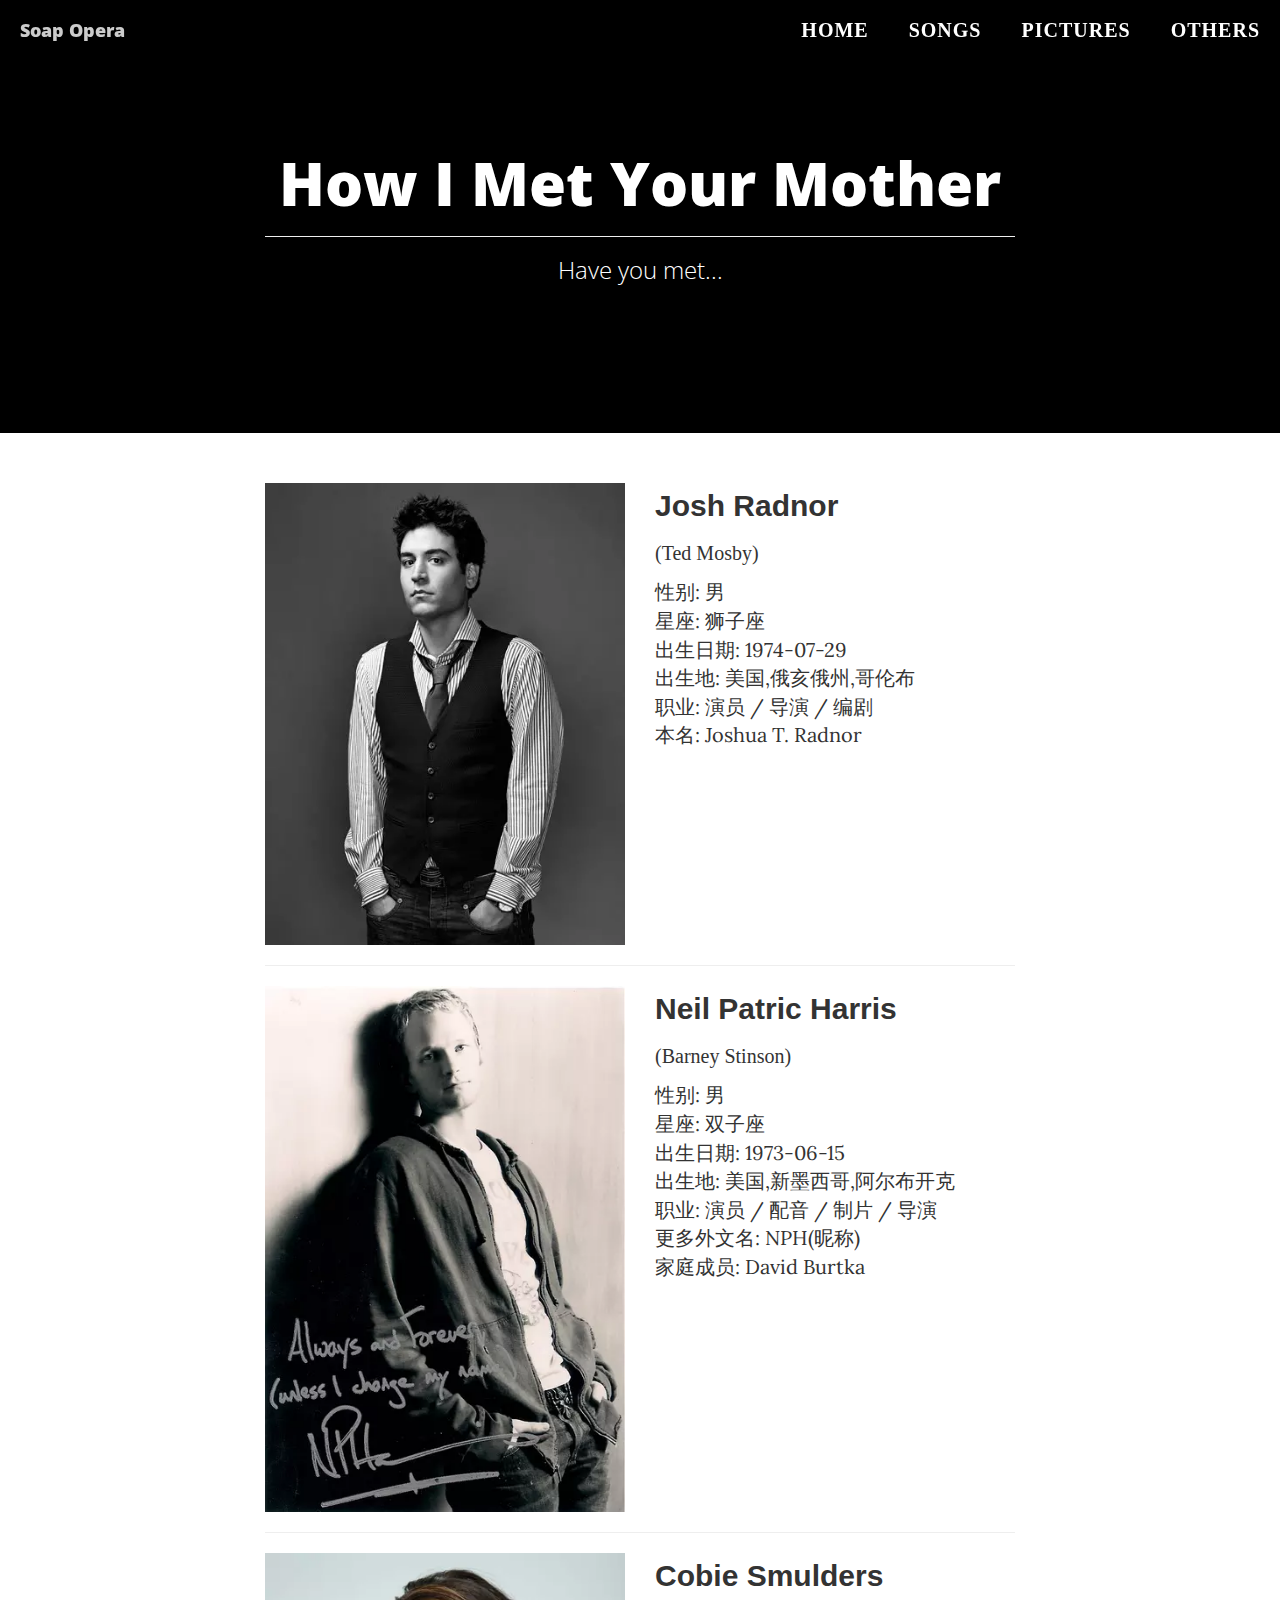
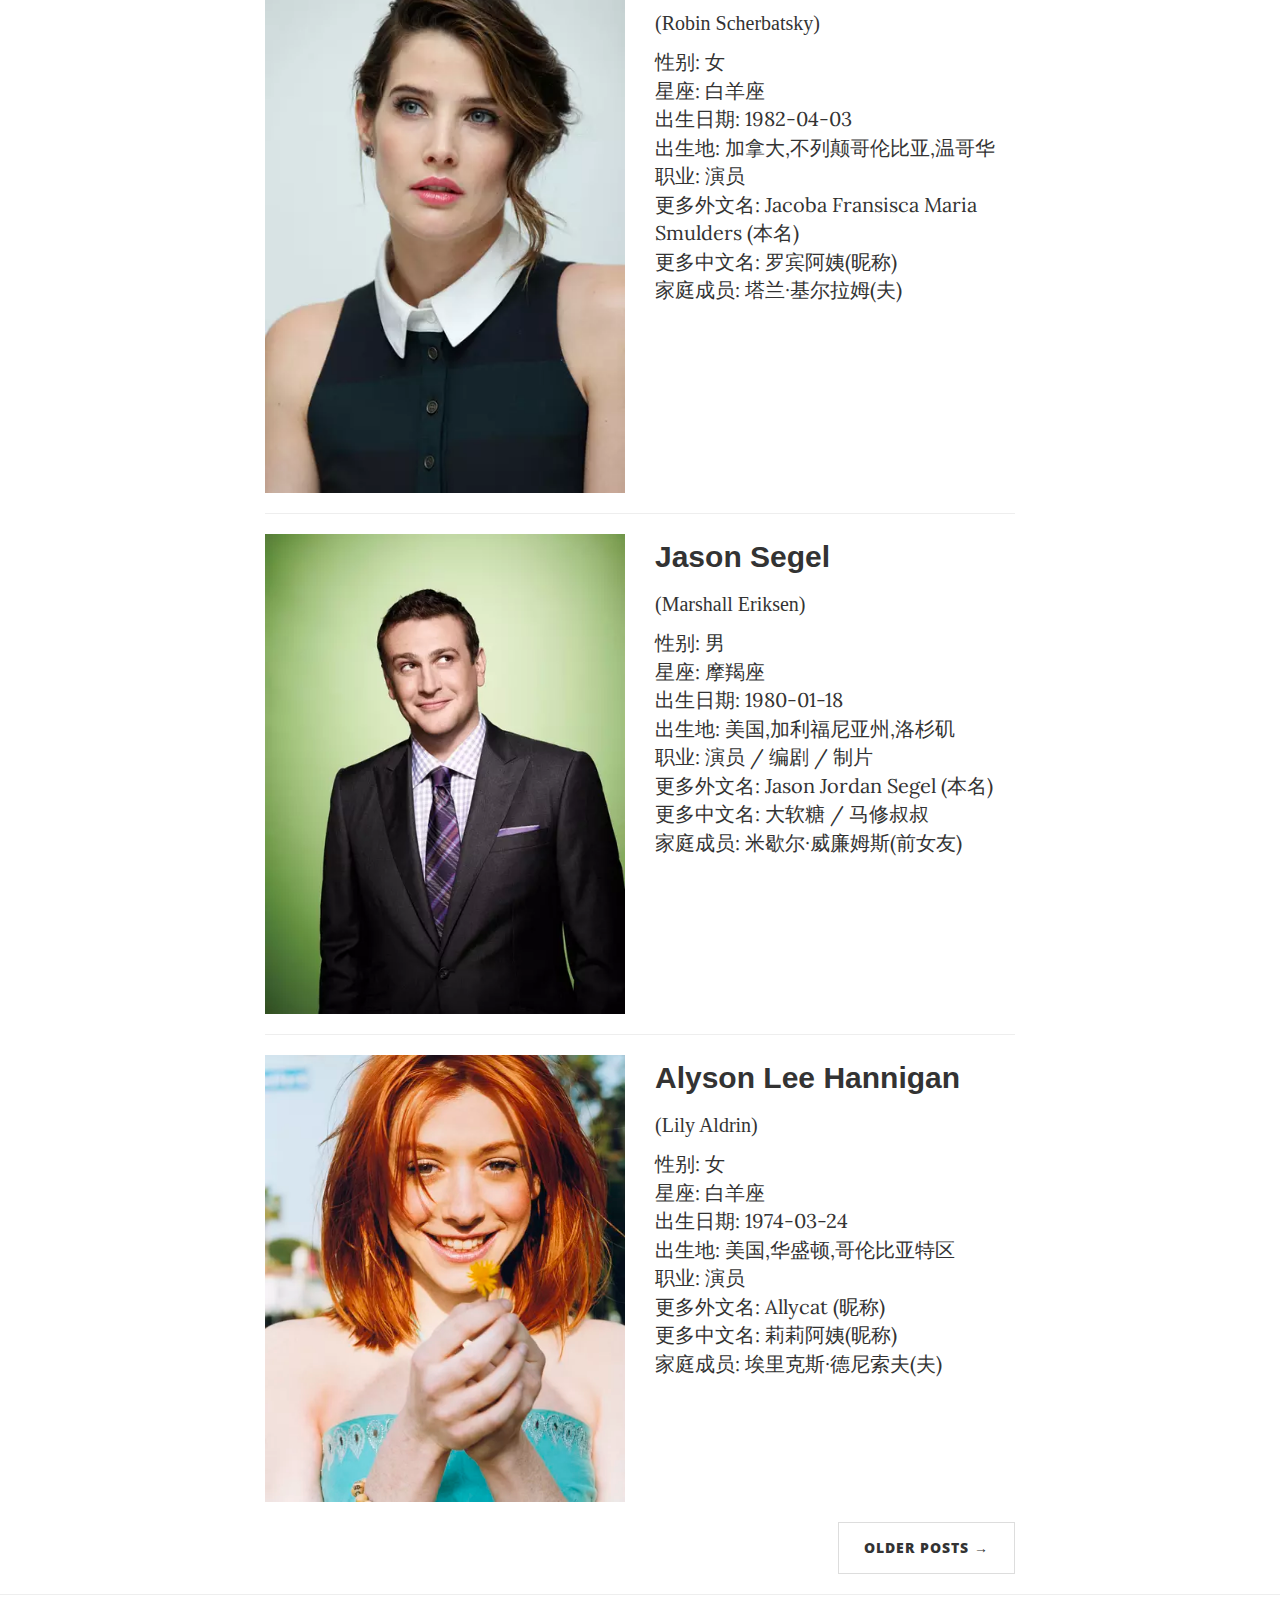
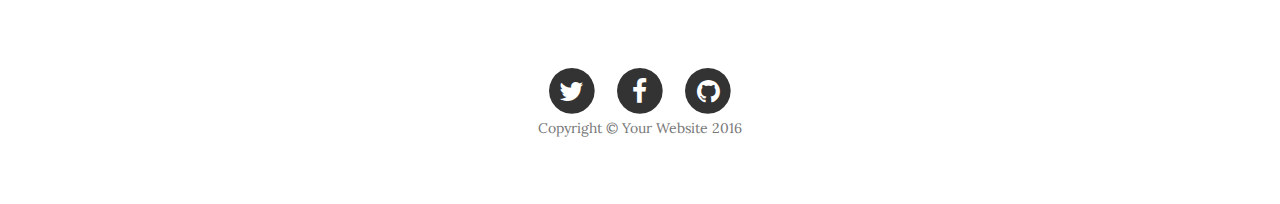
<file: girlscodingdaydemo/index.html>
<!DOCTYPE html>
<html lang="en">

<head>

    <meta charset="utf-8">
    <meta http-equiv="X-UA-Compatible" content="IE=edge">
    <meta name="viewport" content="width=device-width, initial-scale=1">
    <meta name="description" content="">
    <meta name="author" content="">

    <title>How I Met Your Mother</title>

    <!-- Bootstrap Core CSS -->
    <link href="vendor/bootstrap/css/bootstrap.min.css" rel="stylesheet">

    <!-- Theme CSS -->
    <link href="css/clean-blog.css" rel="stylesheet">

    <!-- Custom Fonts -->
    <link href="vendor/font-awesome/css/font-awesome.min.css" rel="stylesheet" type="text/css">
    <link href='https://fonts.googleapis.com/css?family=Lora:400,700,400italic,700italic' rel='stylesheet' type='text/css'>
    <link href='https://fonts.googleapis.com/css?family=Open+Sans:300italic,400italic,600italic,700italic,800italic,400,300,600,700,800' rel='stylesheet' type='text/css'>

    <!-- HTML5 Shim and Respond.js IE8 support of HTML5 elements and media queries -->
    <!-- WARNING: Respond.js doesn't work if you view the page via file:// -->
    <!--[if lt IE 9]>
        <script src="https://oss.maxcdn.com/libs/html5shiv/3.7.0/html5shiv.js"></script>
        <script src="https://oss.maxcdn.com/libs/respond.js/1.4.2/respond.min.js"></script>
    <![endif]-->

</head>

<body>

    <!-- Navigation -->
    <nav class="navbar navbar-default navbar-custom navbar-fixed-top">
        <div class="container-fluid">
            <!-- Brand and toggle get grouped for better mobile display -->
            <div class="navbar-header page-scroll">
                <button type="button" class="navbar-toggle" data-toggle="collapse" data-target="#bs-example-navbar-collapse-1">
                    <span class="sr-only">Toggle navigation</span>
                    Menu <i class="fa fa-bars"></i>
                </button>
                <a class="navbar-brand" href="index.html">Soap Opera</a>
            </div>

            <!-- Collect the nav links, forms, and other content for toggling -->
            <div class="collapse navbar-collapse" id="bs-example-navbar-collapse-1">
                <ul class="nav navbar-nav navbar-right">
                    <li>
                        <a href="index.html" style="font-family:times;font-size:20px;color:white">Home</a>
                    </li>
                    <li>
                        <a href="about.html" style="font-family:times;font-size:20px;color:white">Songs</a>
                    </li>
                    <li>
                        <a href="post.html" style="font-family:times;font-size:20px;color:white">Pictures</a>
                    </li>
                    <li>
                        <a href="contact.html" style="font-family:times;font-size:20px;color:white">Others</a>
                    </li>
                </ul>
            </div>
            <!-- /.navbar-collapse -->
        </div>
        <!-- /.container -->
    </nav>

    <!-- Page Header -->
    <!-- Set your background image for this header on the line below. -->
    <header class="intro-header" style="background-color: black">
        <div class="container">
            <div class="row">
                <div class="col-lg-8 col-lg-offset-2 col-md-10 col-md-offset-1">
                    <div class="site-heading">
                        <h1>How I Met Your Mother</h1>
                        <hr class="large">
                        <span class="subheading">Have you met...</span>
                    </div>
                </div>
            </div>
        </div>
    </header>

    <!-- Main Content -->
    <div class="container">
        <div class="row">
            <div class="col-lg-8 col-lg-offset-2 col-md-10 col-md-offset-1">
                <div class="post-preview">
                  <div class="row">
                      <div class="col-md-6">
                        <img src="img/p1705866415.webp" class="img-responsive">
                      </div>
                      <div class="col-md-6">
                        <p style="font-family: Helvetica;font-weight: bold;font-size: 30px"> Josh Radnor</p>
                        <p style="font-family: Times;font-size: 20px">  (Ted Mosby) </p>
                        <p1> 性别: 男 <br/>
                             星座: 狮子座 <br/>
                             出生日期: 1974-07-29 <br/>
                             出生地: 美国,俄亥俄州,哥伦布 <br />
                             职业: 演员 / 导演 / 编剧 <br />
                             本名: Joshua T. Radnor
                           </p1>
                      </div>
                  </div>

                  <hr>

                  <div class="row">
                      <div class="col-md-6">
                        <img src="img/p768793047.webp" class="img-responsive">
                      </div>
                      <div class="col-md-6">
                        <p style="font-family: Helvetica;font-weight: bold;font-size: 30px"> Neil Patric Harris</p>
                        <p style="font-family: Times;font-size: 20px">  (Barney Stinson) </p>
                        <p1> 性别: 男 <br/>
                             星座: 双子座 <br/>
                             出生日期: 1973-06-15 <br/>
                             出生地: 美国,新墨西哥,阿尔布开克 <br/>
                             职业: 演员 / 配音 / 制片 / 导演 <br/>
                             更多外文名: NPH(昵称) <br/>
                             家庭成员: David Burtka
                           </p1>
                      </div>
                  </div>

                  <hr>

                  <div class="row">
                      <div class="col-md-6">
                        <img src="img/p2238544967.webp" class="img-responsive">
                      </div>
                      <div class="col-md-6">
                        <p style="font-family: Helvetica;font-weight: bold;font-size: 30px"> Cobie Smulders</p>
                        <p style="font-family: Times;font-size: 20px">  (Robin Scherbatsky) </p>
                        <p1> 性别: 女 <br/>
                             星座: 白羊座 <br/>
                             出生日期: 1982-04-03 <br/>
                             出生地: 加拿大,不列颠哥伦比亚,温哥华 <br/>
                             职业: 演员 <br/>
                             更多外文名: Jacoba Fransisca Maria Smulders (本名) <br/>
                             更多中文名: 罗宾阿姨(昵称) <br/>
                             家庭成员: 塔兰·基尔拉姆(夫)
                           </p1>
                      </div>
                  </div>

                  <hr>

                  <div class="row">
                      <div class="col-md-6">
                        <img src="img/p1739980890.webp" class="img-responsive">
                      </div>
                      <div class="col-md-6">
                        <p style="font-family: Helvetica;font-weight: bold;font-size: 30px"> Jason Segel</p>
                        <p style="font-family: Times;font-size: 20px">  (Marshall Eriksen) </p>
                        <p1> 性别: 男 <br/>
                             星座: 摩羯座 <br/>
                             出生日期: 1980-01-18 <br/>
                             出生地: 美国,加利福尼亚州,洛杉矶 <br/>
                             职业: 演员 / 编剧 / 制片 <br/>
                             更多外文名: Jason Jordan Segel (本名) <br/>
                             更多中文名: 大软糖 / 马修叔叔 <br/>
                             家庭成员: 米歇尔·威廉姆斯(前女友)
                           </p1>
                      </div>
                  </div>

                  <hr>

                  <div class="row">
                      <div class="col-md-6">
                        <img src="img/p1145423406.webp" class="img-responsive">
                      </div>
                      <div class="col-md-6">
                        <p style="font-family: Helvetica;font-weight: bold;font-size: 30px"> Alyson Lee Hannigan</p>
                        <p style="font-family: Times;font-size: 20px">  (Lily Aldrin) </p>
                        <p1> 性别: 女 <br/>
                             星座: 白羊座 <br/>
                             出生日期: 1974-03-24 <br/>
                             出生地: 美国,华盛顿,哥伦比亚特区 <br/>
                             职业: 演员 <br/>
                             更多外文名: Allycat (昵称) <br/>
                             更多中文名: 莉莉阿姨(昵称) <br/>
                             家庭成员: 埃里克斯·德尼索夫(夫)
                           </p1>
                      </div>
                  </div>
                </div>

                <!-- Pager -->
                <ul class="pager">
                    <li class="next">
                        <a href="#">Older Posts &rarr;</a>
                    </li>
                </ul>
            </div>
        </div>
    </div>

    <hr>

    <!-- Footer -->
    <footer>
        <div class="container">
            <div class="row">
                <div class="col-lg-8 col-lg-offset-2 col-md-10 col-md-offset-1">
                    <ul class="list-inline text-center">
                        <li>
                            <a href="#">
                                <span class="fa-stack fa-lg">
                                    <i class="fa fa-circle fa-stack-2x"></i>
                                    <i class="fa fa-twitter fa-stack-1x fa-inverse"></i>
                                </span>
                            </a>
                        </li>
                        <li>
                            <a href="#">
                                <span class="fa-stack fa-lg">
                                    <i class="fa fa-circle fa-stack-2x"></i>
                                    <i class="fa fa-facebook fa-stack-1x fa-inverse"></i>
                                </span>
                            </a>
                        </li>
                        <li>
                            <a href="#">
                                <span class="fa-stack fa-lg">
                                    <i class="fa fa-circle fa-stack-2x"></i>
                                    <i class="fa fa-github fa-stack-1x fa-inverse"></i>
                                </span>
                            </a>
                        </li>
                    </ul>
                    <p class="copyright text-muted">Copyright &copy; Your Website 2016</p>
                </div>
            </div>
        </div>
    </footer>

    <!-- jQuery -->
    <script src="vendor/jquery/jquery.min.js"></script>

    <!-- Bootstrap Core JavaScript -->
    <script src="vendor/bootstrap/js/bootstrap.min.js"></script>

    <!-- Contact Form JavaScript -->
    <script src="js/jqBootstrapValidation.js"></script>
    <script src="js/contact_me.js"></script>

    <!-- Theme JavaScript -->
    <script src="js/clean-blog.min.js"></script>

</body>

</html>
</file>
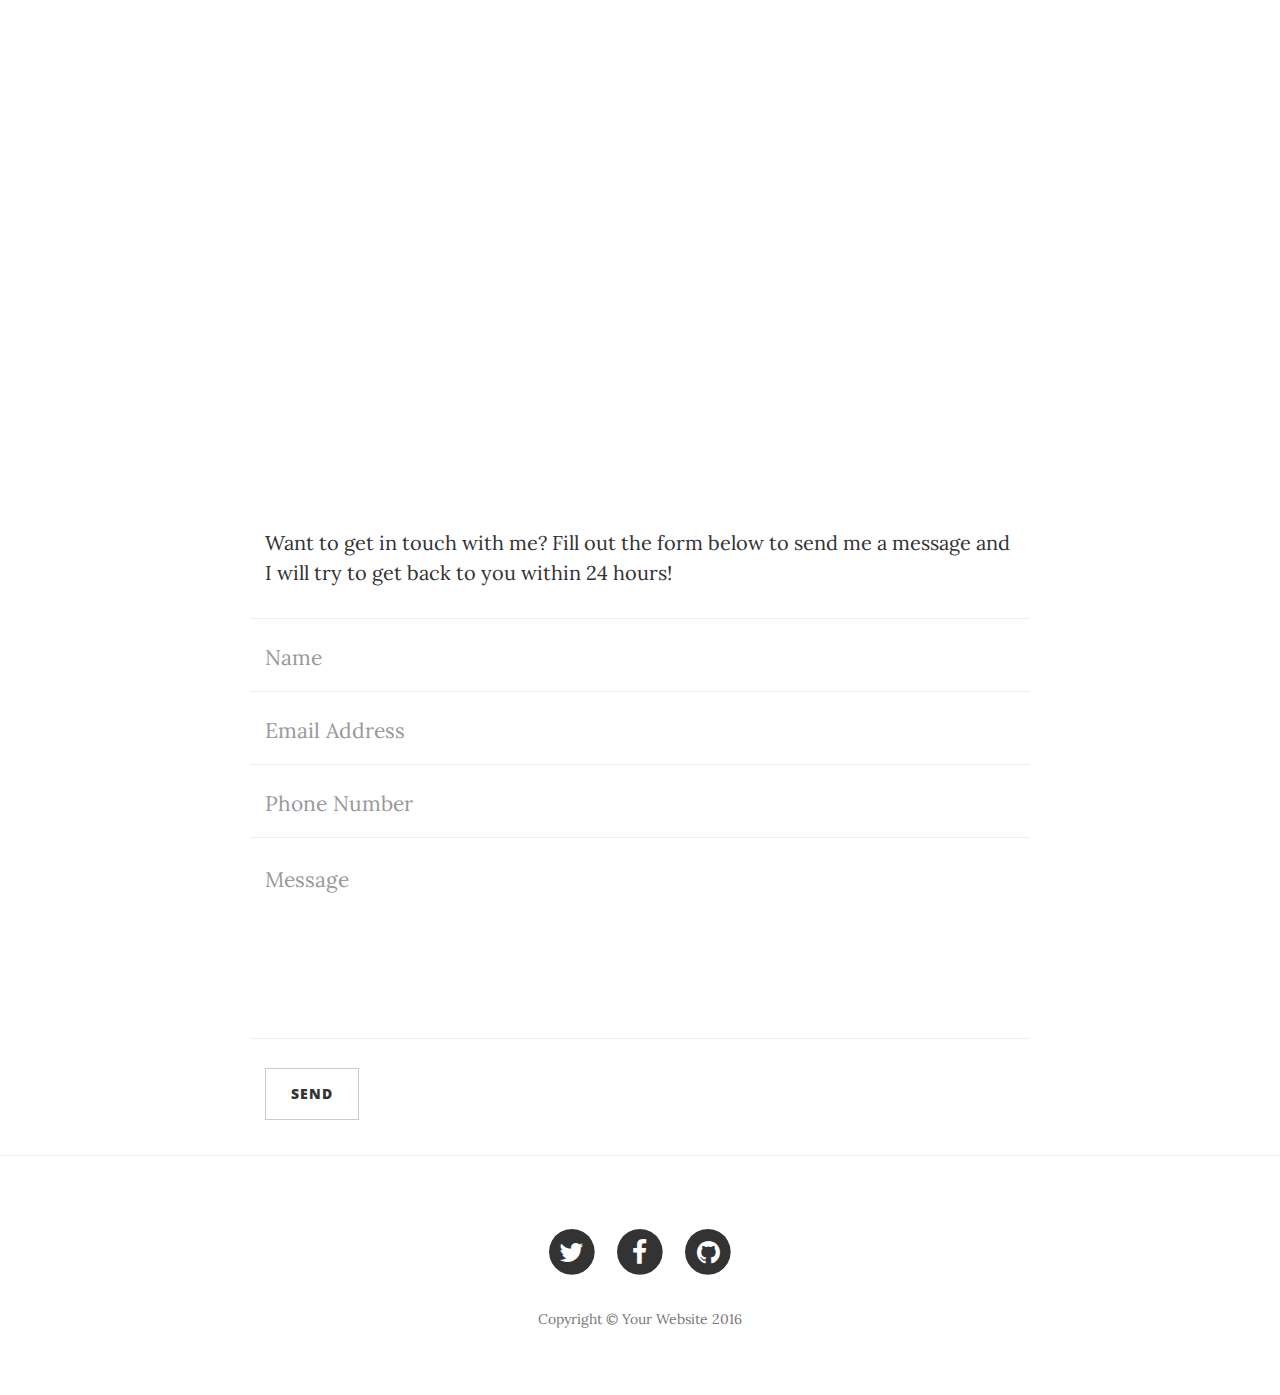
<file: girlscodingdaydemo/contact.html>
<!DOCTYPE html>
<html lang="en">

<head>

    <meta charset="utf-8">
    <meta http-equiv="X-UA-Compatible" content="IE=edge">
    <meta name="viewport" content="width=device-width, initial-scale=1">
    <meta name="description" content="">
    <meta name="author" content="">

    <title>Clean Blog - Contact</title>

    <!-- Bootstrap Core CSS -->
    <link href="vendor/bootstrap/css/bootstrap.min.css" rel="stylesheet">

    <!-- Theme CSS -->
    <link href="css/clean-blog.min.css" rel="stylesheet">

    <!-- Custom Fonts -->
    <link href="vendor/font-awesome/css/font-awesome.min.css" rel="stylesheet" type="text/css">
    <link href='https://fonts.googleapis.com/css?family=Lora:400,700,400italic,700italic' rel='stylesheet' type='text/css'>
    <link href='https://fonts.googleapis.com/css?family=Open+Sans:300italic,400italic,600italic,700italic,800italic,400,300,600,700,800' rel='stylesheet' type='text/css'>

    <!-- HTML5 Shim and Respond.js IE8 support of HTML5 elements and media queries -->
    <!-- WARNING: Respond.js doesn't work if you view the page via file:// -->
    <!--[if lt IE 9]>
        <script src="https://oss.maxcdn.com/libs/html5shiv/3.7.0/html5shiv.js"></script>
        <script src="https://oss.maxcdn.com/libs/respond.js/1.4.2/respond.min.js"></script>
    <![endif]-->

</head>

<body>

    <!-- Navigation -->
    <nav class="navbar navbar-default navbar-custom navbar-fixed-top">
        <div class="container-fluid">
            <!-- Brand and toggle get grouped for better mobile display -->
            <div class="navbar-header page-scroll">
                <button type="button" class="navbar-toggle" data-toggle="collapse" data-target="#bs-example-navbar-collapse-1">
                    <span class="sr-only">Toggle navigation</span>
                    Menu <i class="fa fa-bars"></i>
                </button>
                <a class="navbar-brand" href="index.html">Start Bootstrap</a>
            </div>

            <!-- Collect the nav links, forms, and other content for toggling -->
            <div class="collapse navbar-collapse" id="bs-example-navbar-collapse-1">
                <ul class="nav navbar-nav navbar-right">
                    <li>
                        <a href="index.html">Home</a>
                    </li>
                    <li>
                        <a href="about.html">About</a>
                    </li>
                    <li>
                        <a href="post.html">Sample Post</a>
                    </li>
                    <li>
                        <a href="contact.html">Contact</a>
                    </li>
                </ul>
            </div>
            <!-- /.navbar-collapse -->
        </div>
        <!-- /.container -->
    </nav>

    <!-- Page Header -->
    <!-- Set your background image for this header on the line below. -->
    <header class="intro-header" style="background-image: url('https://img3.doubanio.com/view/photo/raw/public/p2160283654.jpg')">
        <div class="container">
            <div class="row">
                <div class="col-lg-8 col-lg-offset-2 col-md-10 col-md-offset-1">
                    <div class="page-heading">
                        <h1>Contact Me</h1>
                        <hr class="small">
                        <span class="subheading">Have questions? I have answers (maybe).</span>
                    </div>
                </div>
            </div>
        </div>
    </header>

    <!-- Main Content -->
    <div class="container">
        <div class="row">
            <div class="col-lg-8 col-lg-offset-2 col-md-10 col-md-offset-1">
                <p>Want to get in touch with me? Fill out the form below to send me a message and I will try to get back to you within 24 hours!</p>
                <!-- Contact Form - Enter your email address on line 19 of the mail/contact_me.php file to make this form work. -->
                <!-- WARNING: Some web hosts do not allow emails to be sent through forms to common mail hosts like Gmail or Yahoo. It's recommended that you use a private domain email address! -->
                <!-- NOTE: To use the contact form, your site must be on a live web host with PHP! The form will not work locally! -->
                <form name="sentMessage" id="contactForm" novalidate>
                    <div class="row control-group">
                        <div class="form-group col-xs-12 floating-label-form-group controls">
                            <label>Name</label>
                            <input type="text" class="form-control" placeholder="Name" id="name" required data-validation-required-message="Please enter your name.">
                            <p class="help-block text-danger"></p>
                        </div>
                    </div>
                    <div class="row control-group">
                        <div class="form-group col-xs-12 floating-label-form-group controls">
                            <label>Email Address</label>
                            <input type="email" class="form-control" placeholder="Email Address" id="email" required data-validation-required-message="Please enter your email address.">
                            <p class="help-block text-danger"></p>
                        </div>
                    </div>
                    <div class="row control-group">
                        <div class="form-group col-xs-12 floating-label-form-group controls">
                            <label>Phone Number</label>
                            <input type="tel" class="form-control" placeholder="Phone Number" id="phone" required data-validation-required-message="Please enter your phone number.">
                            <p class="help-block text-danger"></p>
                        </div>
                    </div>
                    <div class="row control-group">
                        <div class="form-group col-xs-12 floating-label-form-group controls">
                            <label>Message</label>
                            <textarea rows="5" class="form-control" placeholder="Message" id="message" required data-validation-required-message="Please enter a message."></textarea>
                            <p class="help-block text-danger"></p>
                        </div>
                    </div>
                    <br>
                    <div id="success"></div>
                    <div class="row">
                        <div class="form-group col-xs-12">
                            <button type="submit" class="btn btn-default">Send</button>
                        </div>
                    </div>
                </form>
            </div>
        </div>
    </div>

    <hr>

    <!-- Footer -->
    <footer>
        <div class="container">
            <div class="row">
                <div class="col-lg-8 col-lg-offset-2 col-md-10 col-md-offset-1">
                    <ul class="list-inline text-center">
                        <li>
                            <a href="#">
                                <span class="fa-stack fa-lg">
                                    <i class="fa fa-circle fa-stack-2x"></i>
                                    <i class="fa fa-twitter fa-stack-1x fa-inverse"></i>
                                </span>
                            </a>
                        </li>
                        <li>
                            <a href="#">
                                <span class="fa-stack fa-lg">
                                    <i class="fa fa-circle fa-stack-2x"></i>
                                    <i class="fa fa-facebook fa-stack-1x fa-inverse"></i>
                                </span>
                            </a>
                        </li>
                        <li>
                            <a href="#">
                                <span class="fa-stack fa-lg">
                                    <i class="fa fa-circle fa-stack-2x"></i>
                                    <i class="fa fa-github fa-stack-1x fa-inverse"></i>
                                </span>
                            </a>
                        </li>
                    </ul>
                    <p class="copyright text-muted">Copyright &copy; Your Website 2016</p>
                </div>
            </div>
        </div>
    </footer>

    <!-- jQuery -->
    <script src="vendor/jquery/jquery.min.js"></script>

    <!-- Bootstrap Core JavaScript -->
    <script src="vendor/bootstrap/js/bootstrap.min.js"></script>

    <!-- Contact Form JavaScript -->
    <script src="js/jqBootstrapValidation.js"></script>
    <script src="js/contact_me.js"></script>

    <!-- Theme JavaScript -->
    <script src="js/clean-blog.min.js"></script>

</body>

</html>
</file>
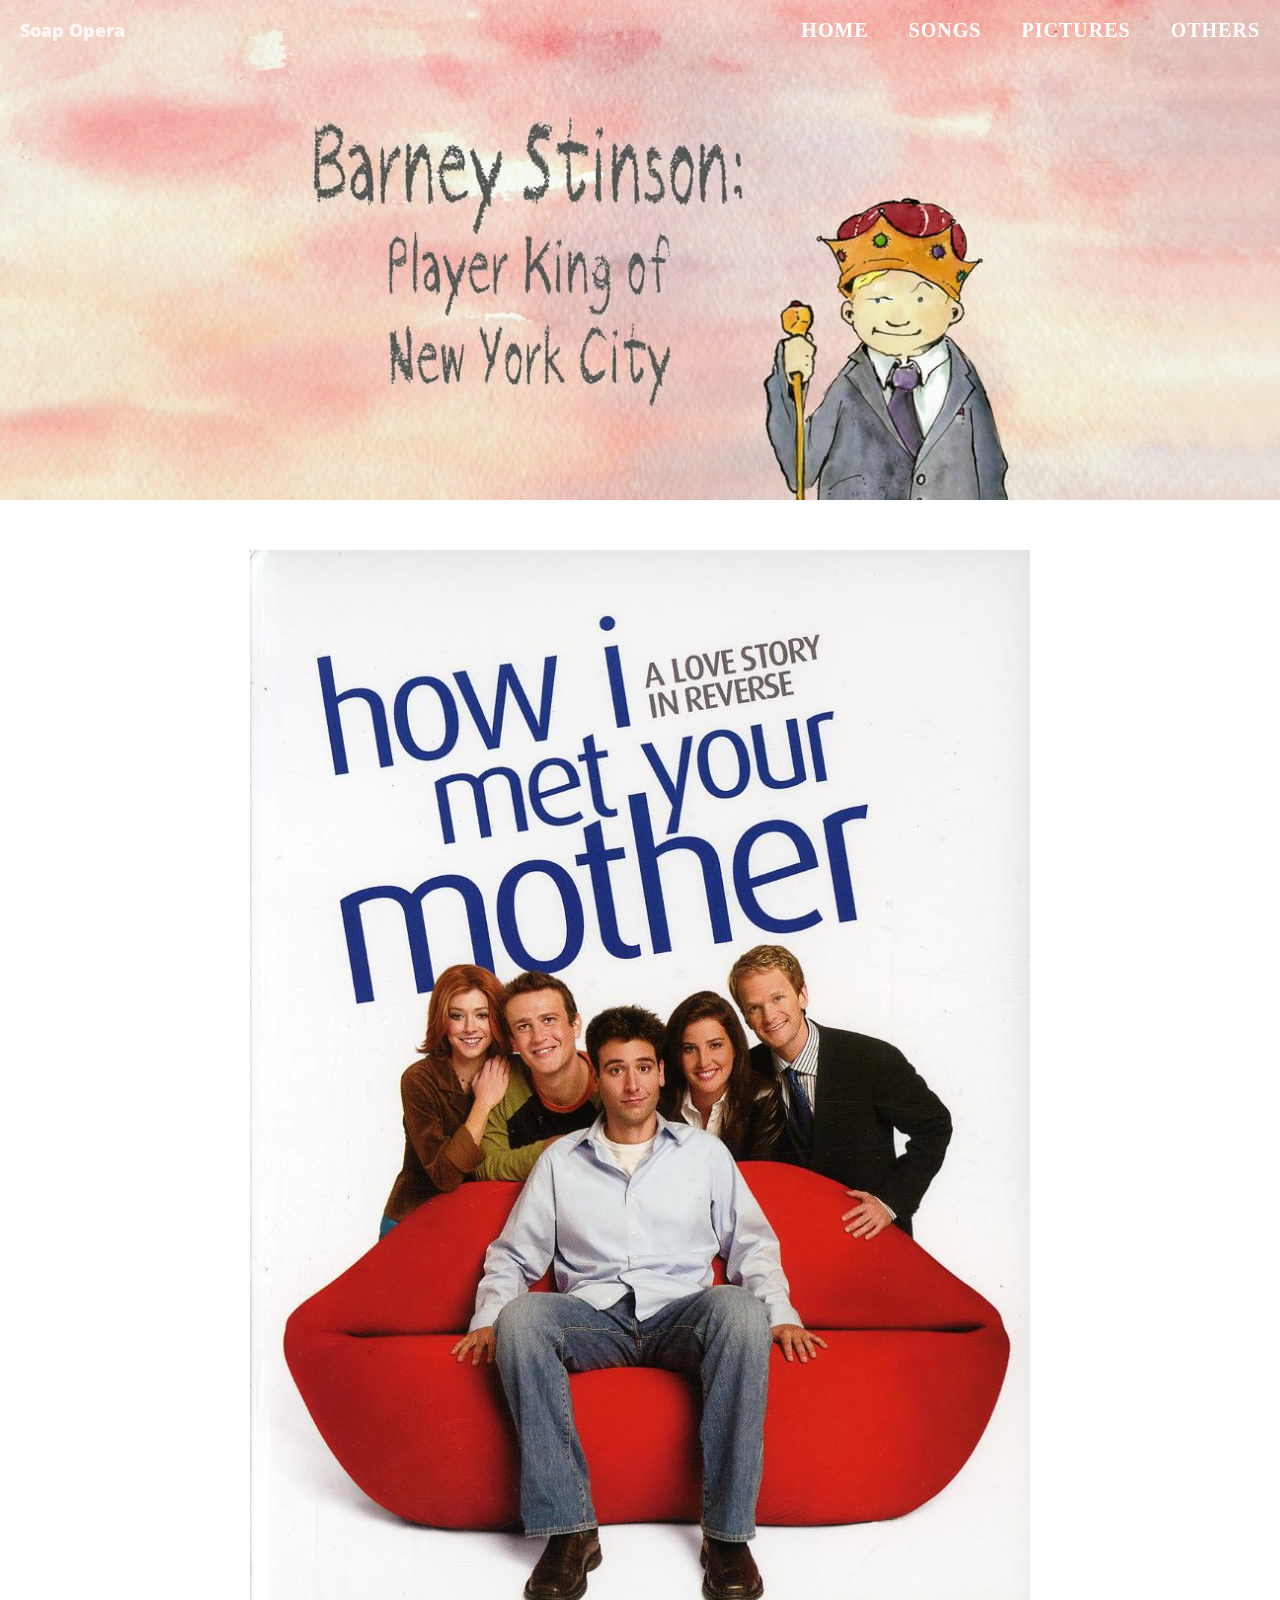
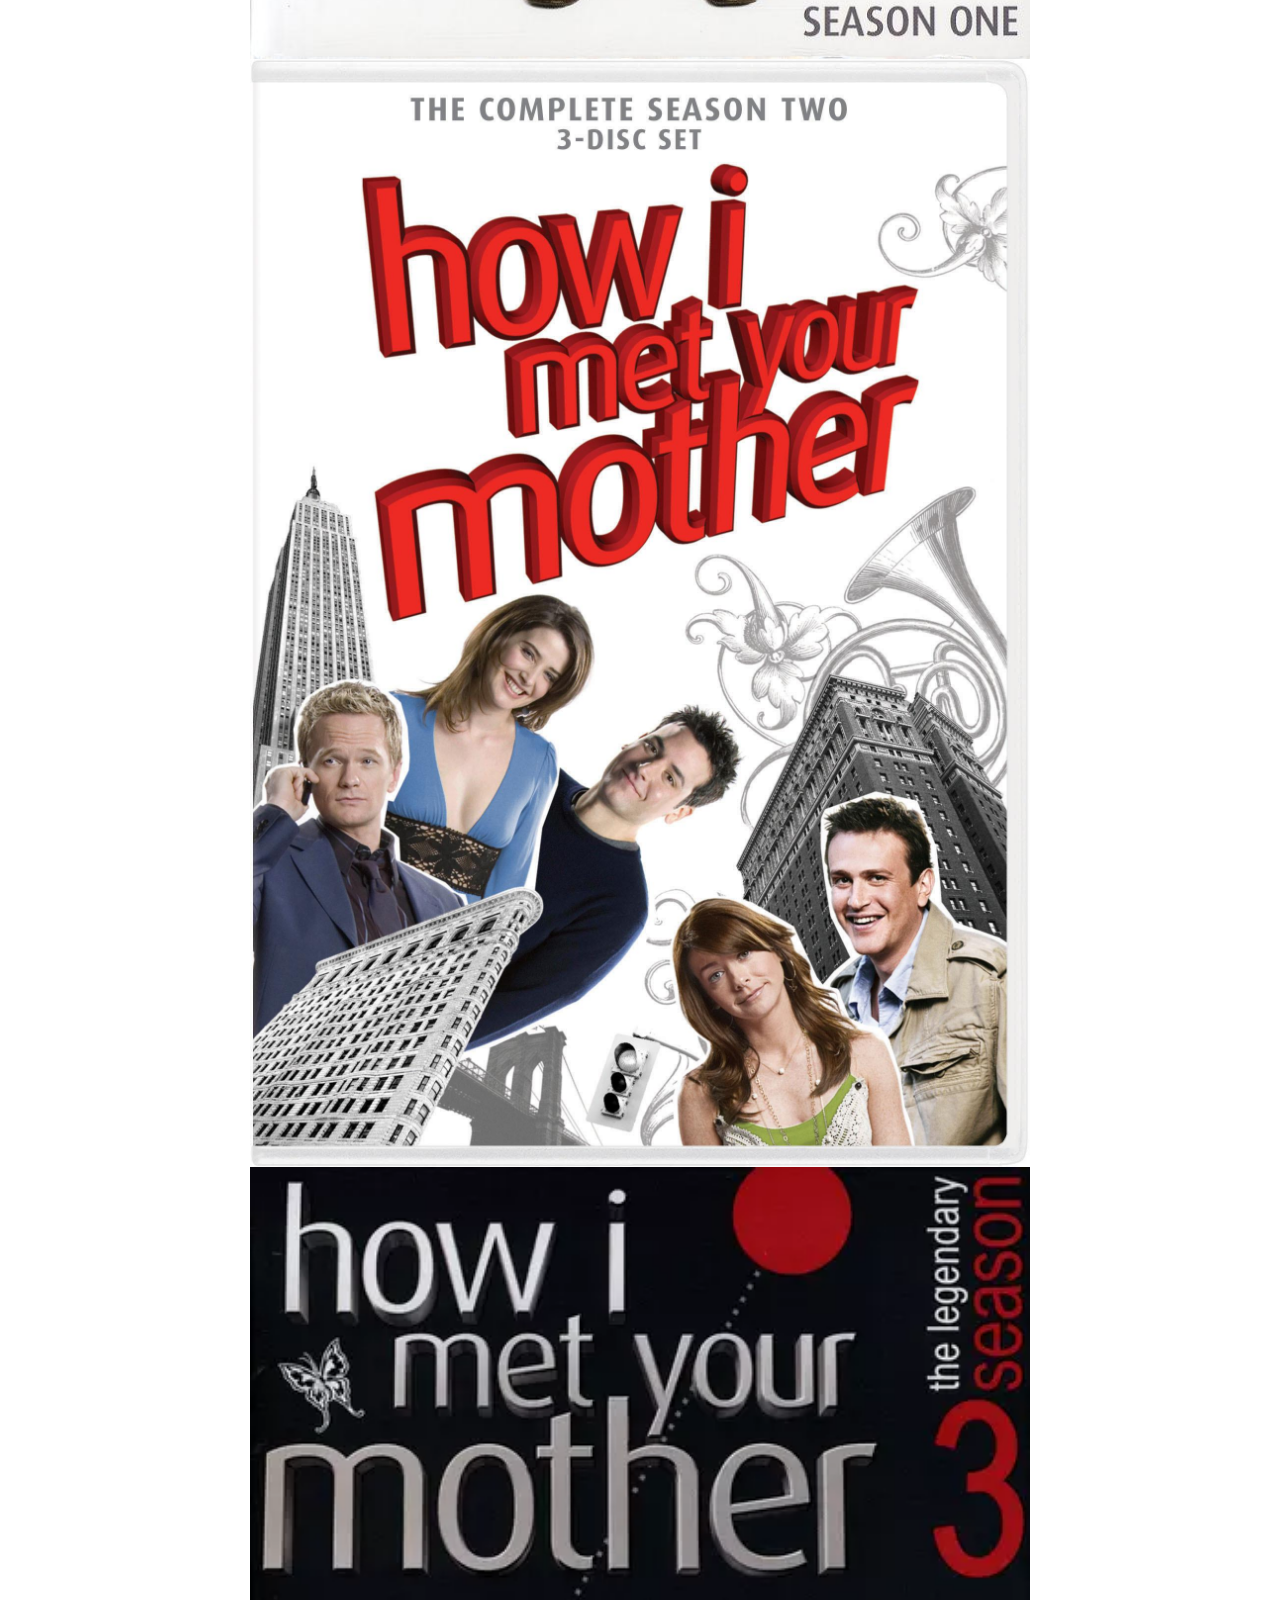
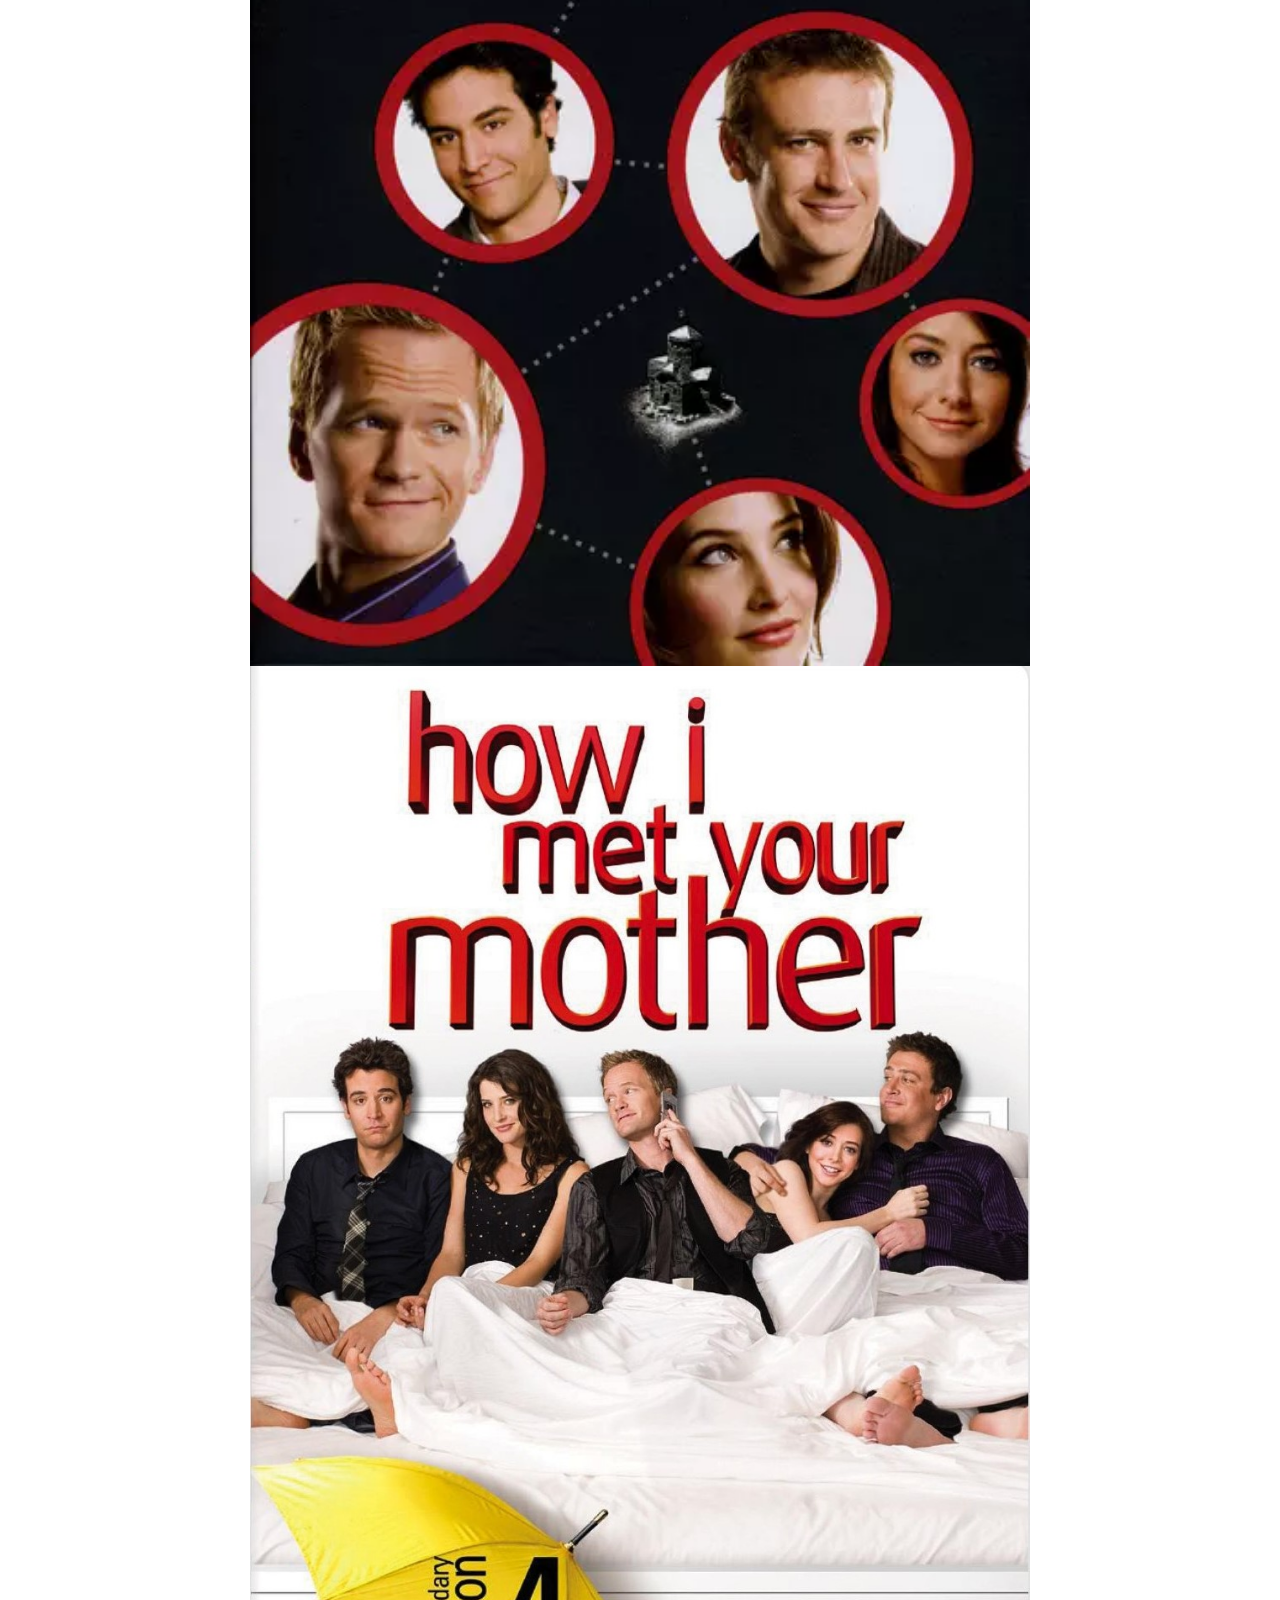
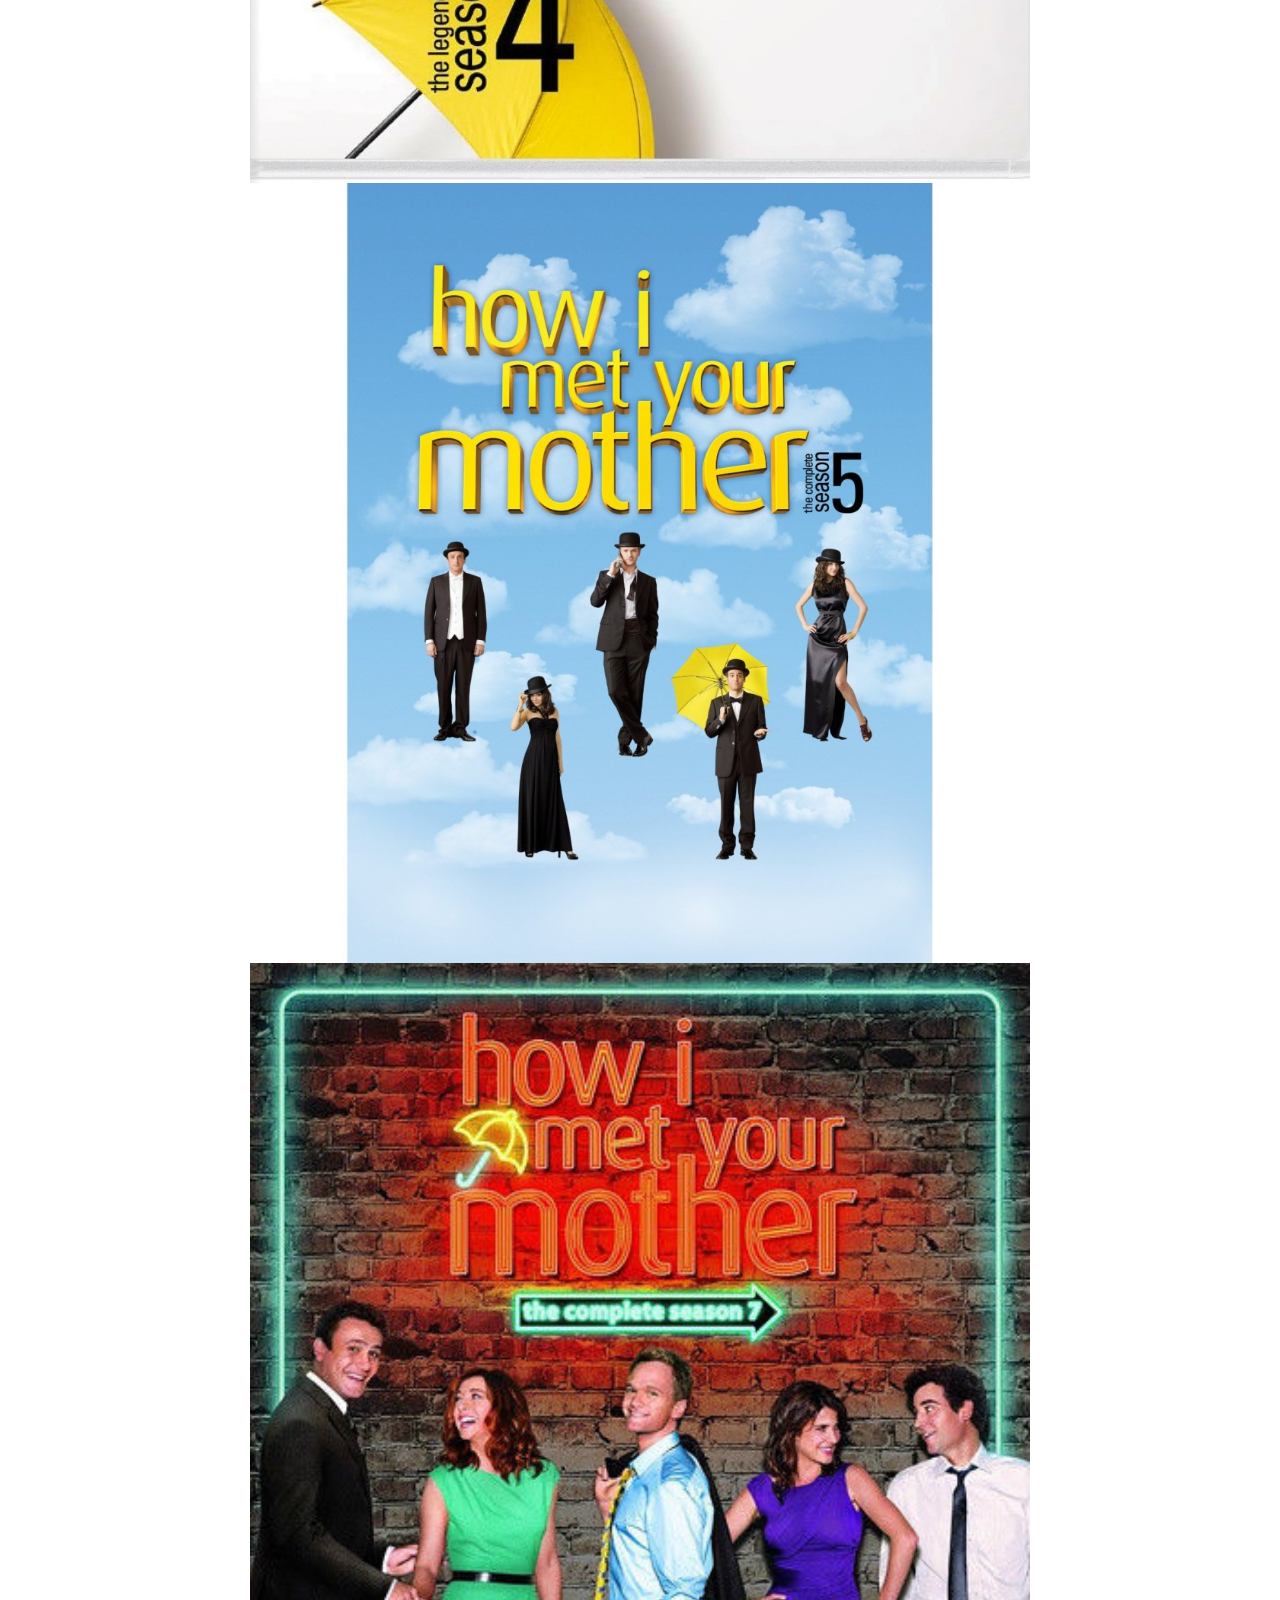
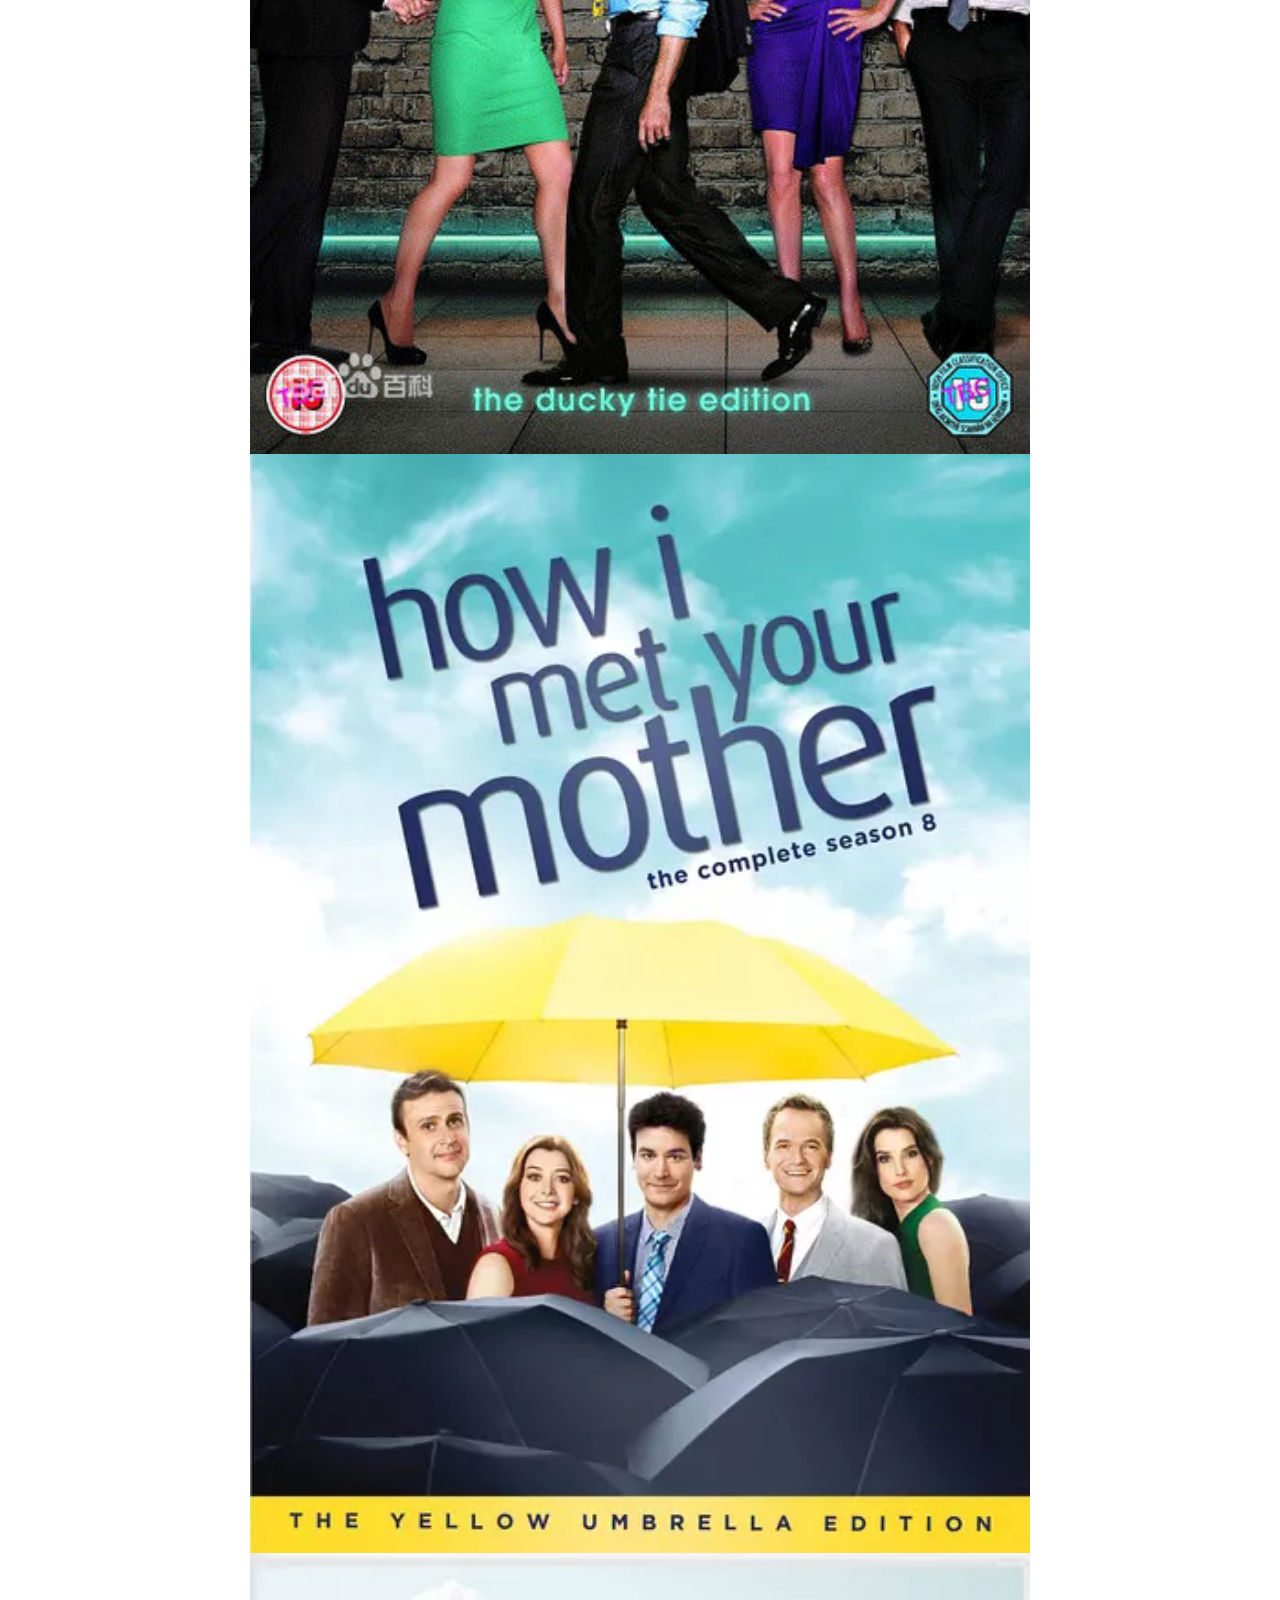
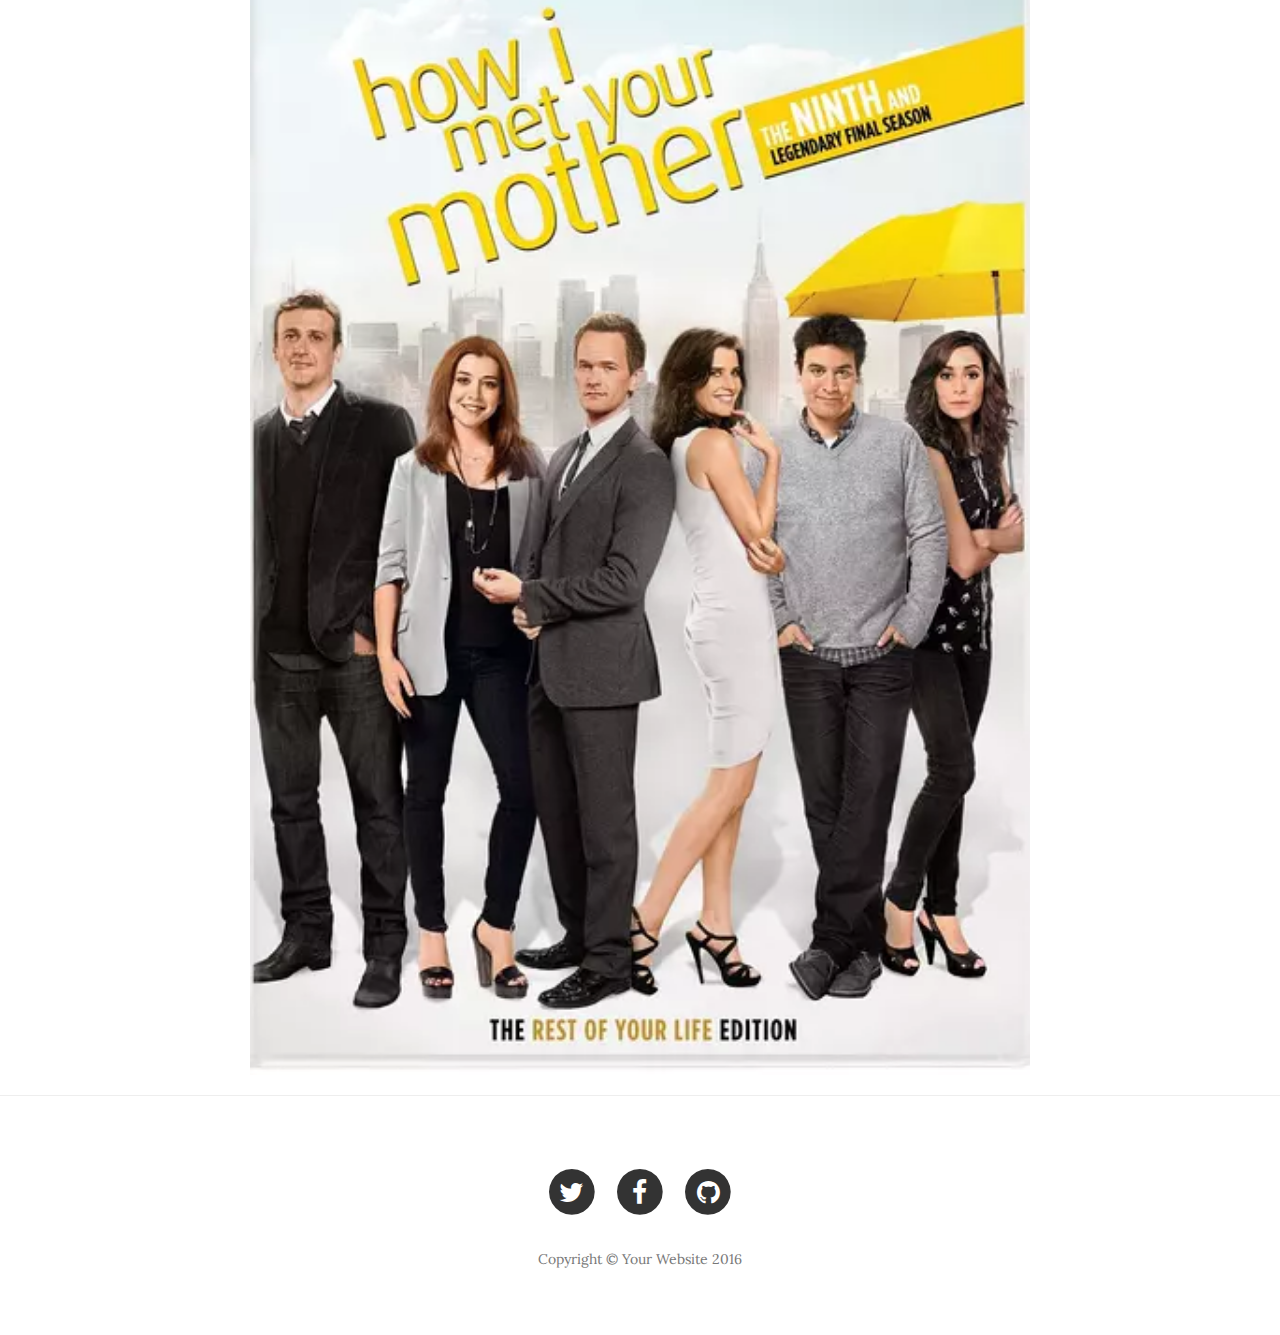
<file: girlscodingdaydemo/post.html>
<!DOCTYPE html>
<html lang="en">

<head>

    <meta charset="utf-8">
    <meta http-equiv="X-UA-Compatible" content="IE=edge">
    <meta name="viewport" content="width=device-width, initial-scale=1">
    <meta name="description" content="">
    <meta name="author" content="">

    <title>pictures</title>

    <!-- Bootstrap Core CSS -->
    <link href="vendor/bootstrap/css/bootstrap.min.css" rel="stylesheet">

    <!-- Theme CSS -->
    <link href="css/clean-blog.min.css" rel="stylesheet">

    <!-- Custom Fonts -->
    <link href="vendor/font-awesome/css/font-awesome.min.css" rel="stylesheet" type="text/css">
    <link href='https://fonts.googleapis.com/css?family=Lora:400,700,400italic,700italic' rel='stylesheet' type='text/css'>
    <link href='https://fonts.googleapis.com/css?family=Open+Sans:300italic,400italic,600italic,700italic,800italic,400,300,600,700,800' rel='stylesheet' type='text/css'>

    <!-- HTML5 Shim and Respond.js IE8 support of HTML5 elements and media queries -->
    <!-- WARNING: Respond.js doesn't work if you view the page via file:// -->
    <!--[if lt IE 9]>
        <script src="https://oss.maxcdn.com/libs/html5shiv/3.7.0/html5shiv.js"></script>
        <script src="https://oss.maxcdn.com/libs/respond.js/1.4.2/respond.min.js"></script>
    <![endif]-->

</head>

<body>

    <!-- Navigation -->
    <nav class="navbar navbar-default navbar-custom navbar-fixed-top">
        <div class="container-fluid">
            <!-- Brand and toggle get grouped for better mobile display -->
            <div class="navbar-header page-scroll">
                <button type="button" class="navbar-toggle" data-toggle="collapse" data-target="#bs-example-navbar-collapse-1">
                    <span class="sr-only">Toggle navigation</span>
                    Menu <i class="fa fa-bars"></i>
                </button>
                <a class="navbar-brand" href="index.html">Soap Opera</a>
            </div>

            <!-- Collect the nav links, forms, and other content for toggling -->
            <div class="collapse navbar-collapse" id="bs-example-navbar-collapse-1">
                <ul class="nav navbar-nav navbar-right">
                    <li>
                        <a href="index.html" style="font-family:times;font-size:20px;color:white">Home</a>
                    </li>
                    <li>
                        <a href="about.html" style="font-family:times;font-size:20px;color:white">Songs</a>
                    </li>
                    <li>
                        <a href="post.html" style="font-family:times;font-size:20px;color:white">Pictures</a>
                    </li>
                    <li>
                        <a href="contact.html" style="font-family:times;font-size:20px;color:white">Others</a>
                    </li>
                </ul>
            </div>
            <!-- /.navbar-collapse -->
        </div>
        <!-- /.container -->
    </nav>

    <!-- Page Header -->
    <!-- Set your background image for this header on the line below. -->
    <header class="intro-header" style="background-image: url('img/p2160283654.jpg');height:500px">
        <div class="container">
            <div class="row">
                <div class="col-lg-8 col-lg-offset-2 col-md-10 col-md-offset-1">
                    <div class="post-heading">

                    </div>
                </div>
            </div>
        </div>
    </header>

    <!-- Post Content -->
    <article>
        <div class="container">
            <div class="row">
                <div class="col-lg-8 col-lg-offset-2 col-md-10 col-md-offset-1">
                  <div class="post-preview">
                    <div class="row">

                        <img src="img/p2375121696.jpg" class="img-responsive">
                        <img src="img/p2375122102.jpg" class="img-responsive">
                        <img src="img/p2375122590.webp" class="img-responsive" style="width:100%">
                        <img src="img/p2231345014.jpg" class="img-responsive">
                        <img src="img/p1208965419.jpg" class="img-responsive">
                        <img src="img/8718367adab44aed8390d798b51c8701a08bfbf4.jpg" class="img-responsive" style="width:100%">
                        <img src="img/p2231343735.webp" class="img-responsive" style="width:100%">
                        <img src="img/p2231344582.webp" class="img-responsive" style="width:100%">
                        </div>
                </div>
            </div>
        </div>
    </article>

    <hr>

    <!-- Footer -->
    <footer>
        <div class="container">
            <div class="row">
                <div class="col-lg-8 col-lg-offset-2 col-md-10 col-md-offset-1">
                    <ul class="list-inline text-center">
                        <li>
                            <a href="#">
                                <span class="fa-stack fa-lg">
                                    <i class="fa fa-circle fa-stack-2x"></i>
                                    <i class="fa fa-twitter fa-stack-1x fa-inverse"></i>
                                </span>
                            </a>
                        </li>
                        <li>
                            <a href="#">
                                <span class="fa-stack fa-lg">
                                    <i class="fa fa-circle fa-stack-2x"></i>
                                    <i class="fa fa-facebook fa-stack-1x fa-inverse"></i>
                                </span>
                            </a>
                        </li>
                        <li>
                            <a href="#">
                                <span class="fa-stack fa-lg">
                                    <i class="fa fa-circle fa-stack-2x"></i>
                                    <i class="fa fa-github fa-stack-1x fa-inverse"></i>
                                </span>
                            </a>
                        </li>
                    </ul>
                    <p class="copyright text-muted">Copyright &copy; Your Website 2016</p>
                </div>
            </div>
        </div>
    </footer>

    <!-- jQuery -->
    <script src="vendor/jquery/jquery.min.js"></script>

    <!-- Bootstrap Core JavaScript -->
    <script src="vendor/bootstrap/js/bootstrap.min.js"></script>

    <!-- Contact Form JavaScript -->
    <script src="js/jqBootstrapValidation.js"></script>
    <script src="js/contact_me.js"></script>

    <!-- Theme JavaScript -->
    <script src="js/clean-blog.min.js"></script>

</body>

</html>
</file>
<file: girlscodingdaydemo/css/clean-blog.css>
/*!
 * Start Bootstrap - Clean Blog v3.3.7+1 (http://startbootstrap.com/template-overviews/clean-blog)
 * Copyright 2013-2017 Start Bootstrap
 * Licensed under MIT (https://github.com/BlackrockDigital/startbootstrap/blob/gh-pages/LICENSE)
 */
body {
  font-family: 'Lora', 'Times New Roman', serif;
  font-size: 20px;
  color: #333333;
}
p {
  line-height: 1.5;
}
p a {
  text-decoration: underline;
}
h1,
h2,
h3,
h4,
h5,
h6 {
  font-family: 'Open Sans', 'Helvetica Neue', Helvetica, Arial, sans-serif;
  font-weight: 800;
}
a {
  color: #333333;
}
a:hover,
a:focus {
  color: #0085A1;
}
a img:hover,
a img:focus {
  cursor: zoom-in;
}
blockquote {
  color: #777777;
  font-style: italic;
}
hr.small {
  max-width: 100px;
  margin: 15px auto;
  border-width: 4px;
  border-color: white;
}
.navbar-custom {
  position: absolute;
  top: 0;
  left: 0;
  width: 100%;
  z-index: 3;
  font-family: 'Open Sans', 'Helvetica Neue', Helvetica, Arial, sans-serif;
}
.navbar-custom .navbar-brand {
  font-weight: 800;
}
.navbar-custom .navbar-header .navbar-toggle {
  color: #777777;
  font-weight: 800;
  text-transform: uppercase;
  font-size: 12px;
}
.navbar-custom .nav li a {
  text-transform: uppercase;
  font-size: 12px;
  font-weight: 800;
  letter-spacing: 1px;
}
@media only screen and (min-width: 768px) {
  .navbar-custom {
    background: transparent;
    border-bottom: 1px solid transparent;
  }
  .navbar-custom .navbar-brand {
    color: white;
    padding: 20px;
  }
  .navbar-custom .navbar-brand:hover,
  .navbar-custom .navbar-brand:focus {
    color: rgba(255, 255, 255, 0.8);
  }
  .navbar-custom .nav li a {
    color: white;
    padding: 20px;
  }
  .navbar-custom .nav li a:hover,
  .navbar-custom .nav li a:focus {
    color: rgba(255, 255, 255, 0.8);
  }
  .navbar-custom .nav li ul.dropdown-menu a {
    color: #333333;
  }
  .navbar-custom .nav li ul.dropdown-menu a:hover,
  .navbar-custom .nav li ul.dropdown-menu a:focus {
    color: #0085A1;
  }
}
@media only screen and (min-width: 1170px) {
  .navbar-custom {
    -webkit-transition: background-color 0.3s;
    -moz-transition: background-color 0.3s;
    transition: background-color 0.3s;
    /* Force Hardware Acceleration in WebKit */
    -webkit-transform: translate3d(0, 0, 0);
    -moz-transform: translate3d(0, 0, 0);
    -ms-transform: translate3d(0, 0, 0);
    -o-transform: translate3d(0, 0, 0);
    transform: translate3d(0, 0, 0);
    -webkit-backface-visibility: hidden;
    backface-visibility: hidden;
  }
  .navbar-custom.is-fixed {
    /* when the user scrolls down, we hide the header right above the viewport */
    position: fixed;
    top: -61px;
    background-color: rgba(255, 255, 255, 0.9);
    border-bottom: 1px solid #f2f2f2;
    -webkit-transition: -webkit-transform 0.3s;
    -moz-transition: -moz-transform 0.3s;
    transition: transform 0.3s;
  }
  .navbar-custom.is-fixed .navbar-brand {
    color: #333333;
  }
  .navbar-custom.is-fixed .navbar-brand:hover,
  .navbar-custom.is-fixed .navbar-brand:focus {
    color: #0085A1;
  }
  .navbar-custom.is-fixed .nav li a {
    color: #333333;
  }
  .navbar-custom.is-fixed .nav li a:hover,
  .navbar-custom.is-fixed .nav li a:focus {
    color: #0085A1;
  }
  .navbar-custom.is-visible {
    /* if the user changes the scrolling direction, we show the header */
    -webkit-transform: translate3d(0, 100%, 0);
    -moz-transform: translate3d(0, 100%, 0);
    -ms-transform: translate3d(0, 100%, 0);
    -o-transform: translate3d(0, 100%, 0);
    transform: translate3d(0, 100%, 0);
  }
}
.intro-header {
  background-color: #777777;
  background: no-repeat center center;
  background-attachment: scroll;
  -webkit-background-size: cover;
  -moz-background-size: cover;
  background-size: cover;
  -o-background-size: cover;
  margin-bottom: 50px;
}
.intro-header .site-heading,
.intro-header .post-heading,
.intro-header .page-heading {
  padding: 100px 0 50px;
  color: white;
}
@media only screen and (min-width: 768px) {
  .intro-header .site-heading,
  .intro-header .post-heading,
  .intro-header .page-heading {
    padding: 150px 0;
  }
}
.intro-header .site-heading,
.intro-header .page-heading {
  text-align: center;
}
.intro-header .site-heading h1,
.intro-header .page-heading h1 {
  margin-top: 0;
  font-size: 50px;
}
.intro-header .site-heading .subheading,
.intro-header .page-heading .subheading {
  font-size: 24px;
  line-height: 1.1;
  display: block;
  font-family: 'Open Sans', 'Helvetica Neue', Helvetica, Arial, sans-serif;
  font-weight: 300;
  margin: 10px 0 0;
}
@media only screen and (min-width: 768px) {
  .intro-header .site-heading h1,
  .intro-header .page-heading h1 {
    font-size:60px;
  }
}
.intro-header .post-heading h1 {
  font-size: 35px;
}
.intro-header .post-heading .subheading,
.intro-header .post-heading .meta {
  line-height: 1.1;
  display: block;
}
.intro-header .post-heading .subheading {
  font-family: 'Open Sans', 'Helvetica Neue', Helvetica, Arial, sans-serif;
  font-size: 24px;
  margin: 10px 0 30px;
  font-weight: 600;
}
.intro-header .post-heading .meta {
  font-family: 'Lora', 'Times New Roman', serif;
  font-style: italic;
  font-weight: 300;
  font-size: 20px;
}
.intro-header .post-heading .meta a {
  color: white;
}
@media only screen and (min-width: 768px) {
  .intro-header .post-heading h1 {
    font-size: 55px;
  }
  .intro-header .post-heading .subheading {
    font-size: 30px;
  }
}
.post-preview > a {
  color: #333333;
}
.post-preview > a:hover,
.post-preview > a:focus {
  text-decoration: none;
  color: #0085A1;
}
.post-preview > a > .post-title {
  font-size: 30px;
  margin-top: 30px;
  margin-bottom: 10px;
}
.post-preview > a > .post-subtitle {
  margin: 0;
  font-weight: 300;
  margin-bottom: 10px;
}
.post-preview > .post-meta {
  color: #777777;
  font-size: 18px;
  font-style: italic;
  margin-top: 0;
}
.post-preview > .post-meta > a {
  text-decoration: none;
  color: #333333;
}
.post-preview > .post-meta > a:hover,
.post-preview > .post-meta > a:focus {
  color: #0085A1;
  text-decoration: underline;
}
@media only screen and (min-width: 768px) {
  .post-preview > a > .post-title {
    font-size: 30px;
  }
}
.section-heading {
  font-size: 36px;
  margin-top: 60px;
  font-weight: 700;
}
.caption {
  text-align: center;
  font-size: 14px;
  padding: 10px;
  font-style: italic;
  margin: 0;
  display: block;
  border-bottom-right-radius: 5px;
  border-bottom-left-radius: 5px;
}
footer {
  padding: 50px 0 65px;
}
footer .list-inline {
  margin: 0;
  padding: 0;
}
footer .copyright {
  font-size: 14px;
  text-align: center;
  margin-bottom: 0;
}
.floating-label-form-group {
  font-size: 14px;
  position: relative;
  margin-bottom: 0;
  padding-bottom: 0.5em;
  border-bottom: 1px solid #eeeeee;
}
.floating-label-form-group input,
.floating-label-form-group textarea {
  z-index: 1;
  position: relative;
  padding-right: 0;
  padding-left: 0;
  border: none;
  border-radius: 0;
  font-size: 1.5em;
  background: none;
  box-shadow: none !important;
  resize: none;
}
.floating-label-form-group label {
  display: block;
  z-index: 0;
  position: relative;
  top: 2em;
  margin: 0;
  font-size: 0.85em;
  line-height: 1.764705882em;
  vertical-align: middle;
  vertical-align: baseline;
  opacity: 0;
  -webkit-transition: top 0.3s ease,opacity 0.3s ease;
  -moz-transition: top 0.3s ease,opacity 0.3s ease;
  -ms-transition: top 0.3s ease,opacity 0.3s ease;
  transition: top 0.3s ease,opacity 0.3s ease;
}
.floating-label-form-group::not(:first-child) {
  padding-left: 14px;
  border-left: 1px solid #eeeeee;
}
.floating-label-form-group-with-value label {
  top: 0;
  opacity: 1;
}
.floating-label-form-group-with-focus label {
  color: #0085A1;
}
form .row:first-child .floating-label-form-group {
  border-top: 1px solid #eeeeee;
}
.btn {
  font-family: 'Open Sans', 'Helvetica Neue', Helvetica, Arial, sans-serif;
  text-transform: uppercase;
  font-size: 14px;
  font-weight: 800;
  letter-spacing: 1px;
  border-radius: 0;
  padding: 15px 25px;
}
.btn-lg {
  font-size: 16px;
  padding: 25px 35px;
}
.btn-default:hover,
.btn-default:focus {
  background-color: #0085A1;
  border: 1px solid #0085A1;
  color: white;
}
.pager {
  margin: 20px 0 0;
}
.pager li > a,
.pager li > span {
  font-family: 'Open Sans', 'Helvetica Neue', Helvetica, Arial, sans-serif;
  text-transform: uppercase;
  font-size: 14px;
  font-weight: 800;
  letter-spacing: 1px;
  padding: 15px 25px;
  background-color: white;
  border-radius: 0;
}
.pager li > a:hover,
.pager li > a:focus {
  color: white;
  background-color: #0085A1;
  border: 1px solid #0085A1;
}
.pager .disabled > a,
.pager .disabled > a:hover,
.pager .disabled > a:focus,
.pager .disabled > span {
  color: #777777;
  background-color: #333333;
  cursor: not-allowed;
}
::-moz-selection {
  color: white;
  text-shadow: none;
  background: #0085A1;
}
::selection {
  color: white;
  text-shadow: none;
  background: #0085A1;
}
img::selection {
  color: white;
  background: transparent;
}
img::-moz-selection {
  color: white;
  background: transparent;
}
body {
  -webkit-tap-highlight-color: #0085A1;
}
</file>
<file: girlscodingdaydemo/css/clean-blog.min.css>
/*!
 * Start Bootstrap - Clean Blog v3.3.7+1 (http://startbootstrap.com/template-overviews/clean-blog)
 * Copyright 2013-2017 Start Bootstrap
 * Licensed under MIT (https://github.com/BlackrockDigital/startbootstrap/blob/gh-pages/LICENSE)
 */a,body{color:#333}.navbar-custom .nav li a,.navbar-custom .navbar-brand,h1,h2,h3,h4,h5,h6{font-weight:800}.caption,.intro-header .page-heading,.intro-header .site-heading,footer .copyright{text-align:center}body{font-family:Lora,'Times New Roman',serif;font-size:20px;-webkit-tap-highlight-color:#0085A1}.intro-header .page-heading .subheading,.intro-header .post-heading .subheading,.intro-header .site-heading .subheading,.navbar-custom,h1,h2,h3,h4,h5,h6{font-family:'Open Sans','Helvetica Neue',Helvetica,Arial,sans-serif}p{line-height:1.5;margin:30px 0}p a{text-decoration:underline}a:focus,a:hover{color:#0085A1}a img:focus,a img:hover{cursor:zoom-in}blockquote{color:#777;font-style:italic}hr.small{max-width:100px;margin:15px auto;border-width:4px;border-color:#fff}.navbar-custom{position:absolute;top:0;left:0;width:100%;z-index:3}.navbar-custom .navbar-header .navbar-toggle{color:#777;font-weight:800;text-transform:uppercase;font-size:12px}.navbar-custom .nav li a{text-transform:uppercase;font-size:12px;letter-spacing:1px}@media only screen and (min-width:768px){.navbar-custom{background:0 0;border-bottom:1px solid transparent}.navbar-custom .navbar-brand{color:#fff;padding:20px}.navbar-custom .navbar-brand:focus,.navbar-custom .navbar-brand:hover{color:rgba(255,255,255,.8)}.navbar-custom .nav li a{color:#fff;padding:20px}.navbar-custom .nav li a:focus,.navbar-custom .nav li a:hover{color:rgba(255,255,255,.8)}.navbar-custom .nav li ul.dropdown-menu a{color:#333}.navbar-custom .nav li ul.dropdown-menu a:focus,.navbar-custom .nav li ul.dropdown-menu a:hover{color:#0085A1}}@media only screen and (min-width:1170px){.navbar-custom{-webkit-transition:background-color .3s;-moz-transition:background-color .3s;transition:background-color .3s;-webkit-transform:translate3d(0,0,0);-moz-transform:translate3d(0,0,0);-ms-transform:translate3d(0,0,0);-o-transform:translate3d(0,0,0);transform:translate3d(0,0,0);-webkit-backface-visibility:hidden;backface-visibility:hidden}.navbar-custom.is-fixed{position:fixed;top:-61px;background-color:rgba(255,255,255,.9);border-bottom:1px solid #f2f2f2;-webkit-transition:-webkit-transform .3s;-moz-transition:-moz-transform .3s;transition:transform .3s}.navbar-custom.is-fixed .navbar-brand{color:#333}.navbar-custom.is-fixed .navbar-brand:focus,.navbar-custom.is-fixed .navbar-brand:hover{color:#0085A1}.navbar-custom.is-fixed .nav li a{color:#333}.navbar-custom.is-fixed .nav li a:focus,.navbar-custom.is-fixed .nav li a:hover{color:#0085A1}.navbar-custom.is-visible{-webkit-transform:translate3d(0,100%,0);-moz-transform:translate3d(0,100%,0);-ms-transform:translate3d(0,100%,0);-o-transform:translate3d(0,100%,0);transform:translate3d(0,100%,0)}}.intro-header{-webkit-background-size:cover;-moz-background-size:cover;background-size:cover;-o-background-size:cover;margin-bottom:50px}.intro-header .page-heading,.intro-header .post-heading,.intro-header .site-heading{padding:100px 0 50px;color:#fff}.intro-header .page-heading h1,.intro-header .site-heading h1{margin-top:0;font-size:50px}.intro-header .page-heading .subheading,.intro-header .site-heading .subheading{font-size:24px;line-height:1.1;display:block;font-weight:300;margin:10px 0 0}@media only screen and (min-width:768px){.intro-header .page-heading,.intro-header .post-heading,.intro-header .site-heading{padding:150px 0}.intro-header .page-heading h1,.intro-header .site-heading h1{font-size:80px}}.intro-header .post-heading h1{font-size:35px}.intro-header .post-heading .meta,.intro-header .post-heading .subheading{line-height:1.1;display:block}.intro-header .post-heading .subheading{font-size:24px;margin:10px 0 30px;font-weight:600}.intro-header .post-heading .meta{font-family:Lora,'Times New Roman',serif;font-style:italic;font-weight:300;font-size:20px}.intro-header .post-heading .meta a{color:#fff}@media only screen and (min-width:768px){.intro-header .post-heading h1{font-size:55px}.intro-header .post-heading .subheading{font-size:30px}}.post-preview>a{color:#333}.post-preview>a:focus,.post-preview>a:hover{text-decoration:none;color:#0085A1}.post-preview>a>.post-title{font-size:30px;margin-top:30px;margin-bottom:10px}.post-preview>a>.post-subtitle{margin:0 0 10px;font-weight:300}.post-preview>.post-meta{color:#777;font-size:18px;font-style:italic;margin-top:0}.post-preview>.post-meta>a{text-decoration:none;color:#333}.post-preview>.post-meta>a:focus,.post-preview>.post-meta>a:hover{color:#0085A1;text-decoration:underline}@media only screen and (min-width:768px){.post-preview>a>.post-title{font-size:36px}}.section-heading{font-size:36px;margin-top:60px;font-weight:700}.btn,.pager li>a,.pager li>span{font-family:'Open Sans','Helvetica Neue',Helvetica,Arial,sans-serif;text-transform:uppercase;font-weight:800;letter-spacing:1px}.caption{font-size:14px;padding:10px;font-style:italic;margin:0;display:block;border-bottom-right-radius:5px;border-bottom-left-radius:5px}footer{padding:50px 0 65px}footer .list-inline{margin:0;padding:0}footer .copyright{font-size:14px;margin-bottom:0}.floating-label-form-group{font-size:14px;position:relative;margin-bottom:0;padding-bottom:.5em;border-bottom:1px solid #eee}.floating-label-form-group input,.floating-label-form-group textarea{z-index:1;position:relative;padding-right:0;padding-left:0;border:none;border-radius:0;font-size:1.5em;background:0 0;box-shadow:none!important;resize:none}.floating-label-form-group label{display:block;z-index:0;position:relative;top:2em;margin:0;font-size:.85em;line-height:1.764705882em;vertical-align:middle;vertical-align:baseline;opacity:0;-webkit-transition:top .3s ease,opacity .3s ease;-moz-transition:top .3s ease,opacity .3s ease;-ms-transition:top .3s ease,opacity .3s ease;transition:top .3s ease,opacity .3s ease}.floating-label-form-group::not(:first-child){padding-left:14px;border-left:1px solid #eee}.floating-label-form-group-with-value label{top:0;opacity:1}.floating-label-form-group-with-focus label{color:#0085A1}form .row:first-child .floating-label-form-group{border-top:1px solid #eee}.btn{font-size:14px;border-radius:0;padding:15px 25px}.btn-lg{font-size:16px;padding:25px 35px}.btn-default:focus,.btn-default:hover{background-color:#0085A1;border:1px solid #0085A1;color:#fff}.pager{margin:20px 0 0}.pager li>a,.pager li>span{font-size:14px;padding:15px 25px;background-color:#fff;border-radius:0}.pager li>a:focus,.pager li>a:hover{color:#fff;background-color:#0085A1;border:1px solid #0085A1}.pager .disabled>a,.pager .disabled>a:focus,.pager .disabled>a:hover,.pager .disabled>span{color:#777;background-color:#333;cursor:not-allowed}::-moz-selection{color:#fff;text-shadow:none;background:#0085A1}::selection{color:#fff;text-shadow:none;background:#0085A1}img::selection{color:#fff;background:0 0}img::-moz-selection{color:#fff;background:0 0}
</file>
